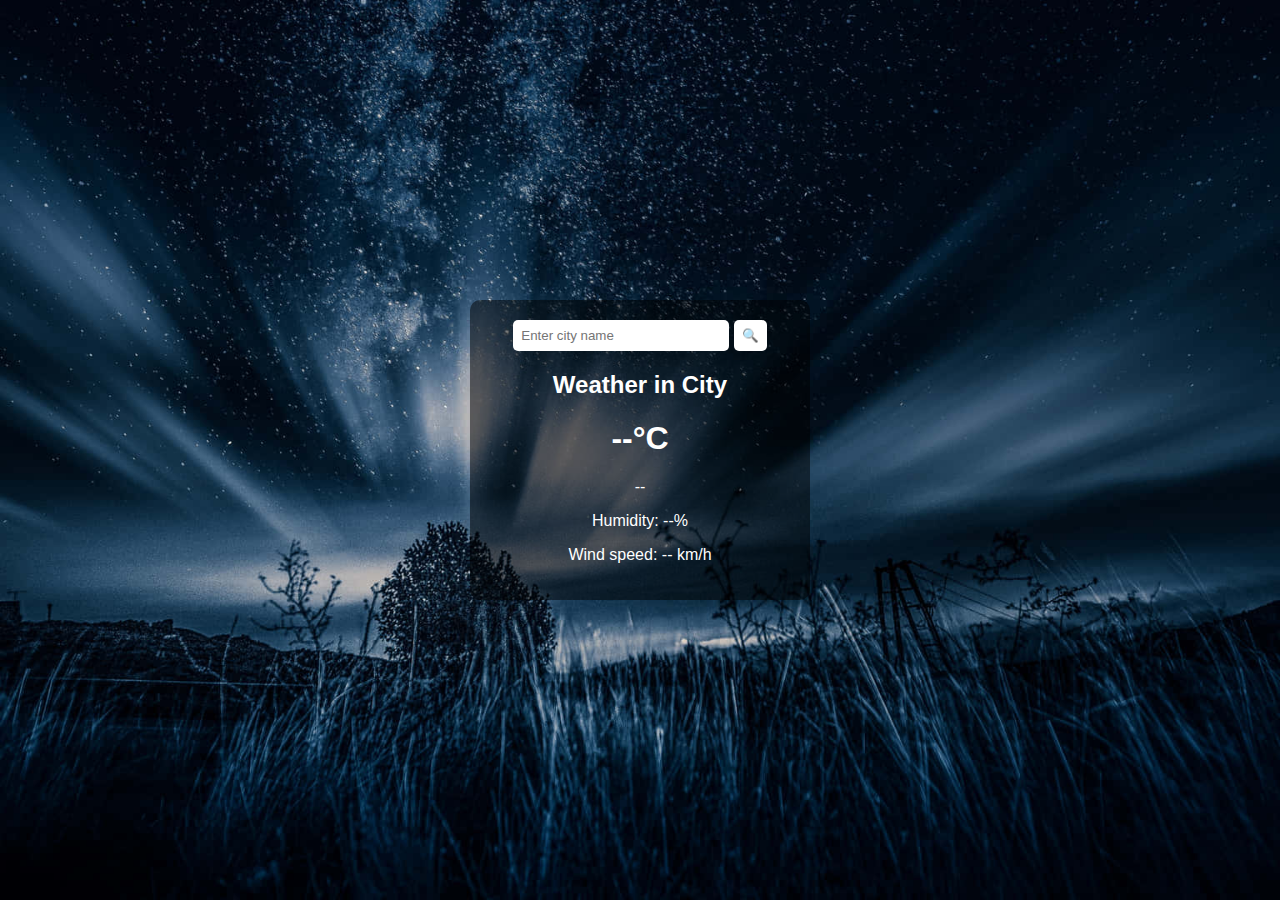
<file: weatherApp/index.html>
<!DOCTYPE html>
<html lang="en">
<head>
    <meta charset="UTF-8">
    <meta name="viewport" content="width=device-width, initial-scale=1.0">
    <title>Weather App</title>
    <link rel="stylesheet" href="style.css">
</head>
<body>
    <div class="container">
        <input type="text" id="cityInput" placeholder="Enter city name">
        <button onclick="getWeather()">🔍</button>
        <div class="weather-box">
            <h2 id="cityName">Weather in City</h2>
            <h1 id="temperature">--°C</h1>
            <p id="description">--</p>
            <p>Humidity: <span id="humidity">--%</span></p>
            <p>Wind speed: <span id="windSpeed">-- km/h</span></p>
        </div>
    </div>
    <script src="script.js"></script>
</body>
</html>
</file>
<file: weatherApp/style.css>
/* General Page Styling */
body {
    font-family: Arial, sans-serif;
    background: url('./nature.jpg') no-repeat center center/cover; 
    display: flex;
    align-items: center;
    justify-content: center;
    height: 100vh;
    margin: 0;
}


/* Weather Container */
.container {
    text-align: center;
    background: rgba(0, 0, 0, 0.5);
    padding: 20px;
    border-radius: 10px;
    color: white;
    width: 300px;
}

/* Search Box */
input {
    width: 200px;
    padding: 8px;
    border: none;
    border-radius: 5px;
}

button {
    padding: 8px;
    border: none;
    background: white;
    cursor: pointer;
    border-radius: 5px;
}

.weather-box {
    margin-top: 20px;
}
</file>
